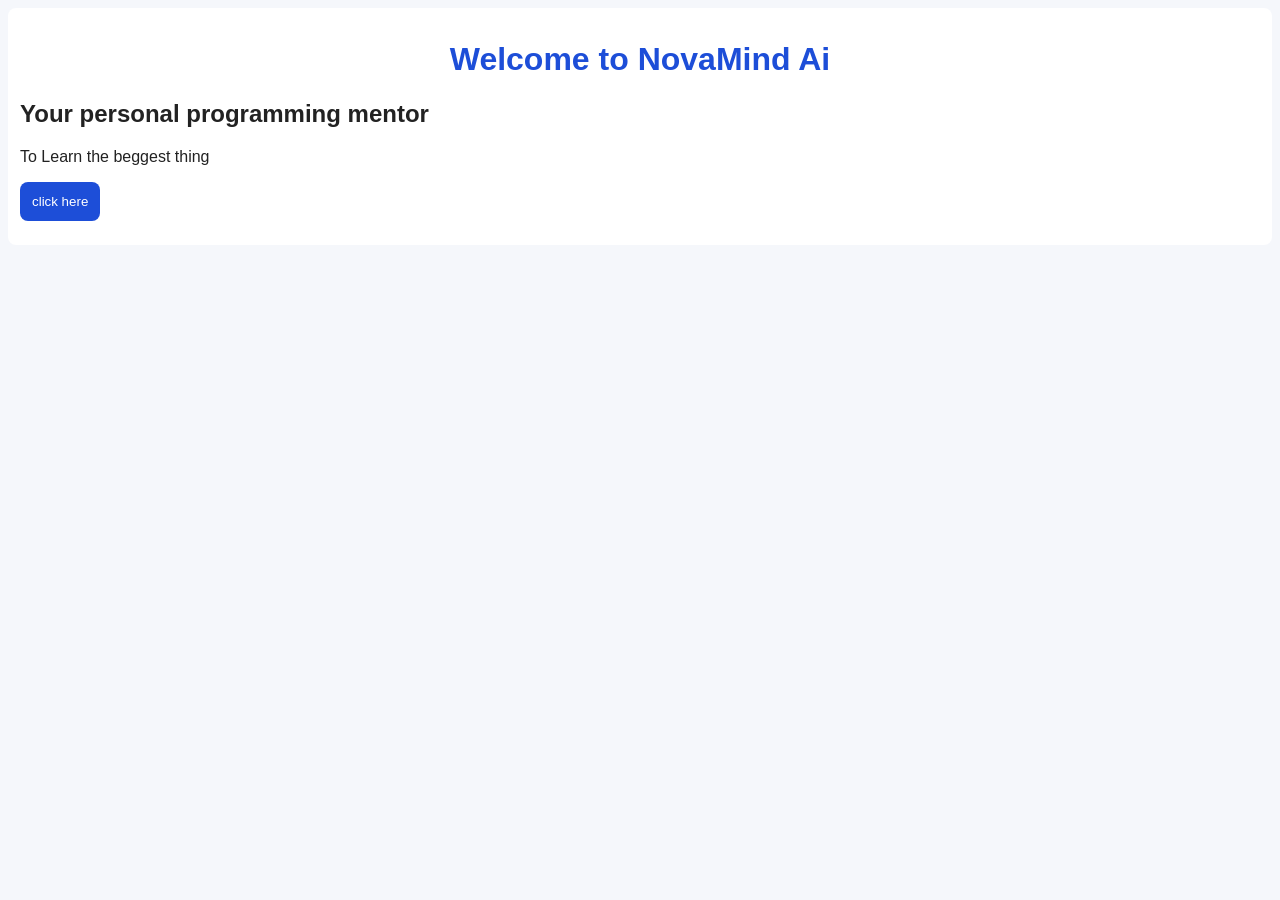
<file: index.html>
<!DOCTYPE html>
<html>
<head>
    <link rel ="stylesheet" href="style.css">
    <title>MY Programming Language</title>
</head>
<body>
    <div id="web">
    <h1>Welcome to NovaMind Ai</h1>
    <h2>Your personal programming mentor</h2>
    <p>To Learn the beggest thing</p>
    <form action="index1.html">
        <button>click here</button>
    </form>
    </div>
</body>
</html>
</file>
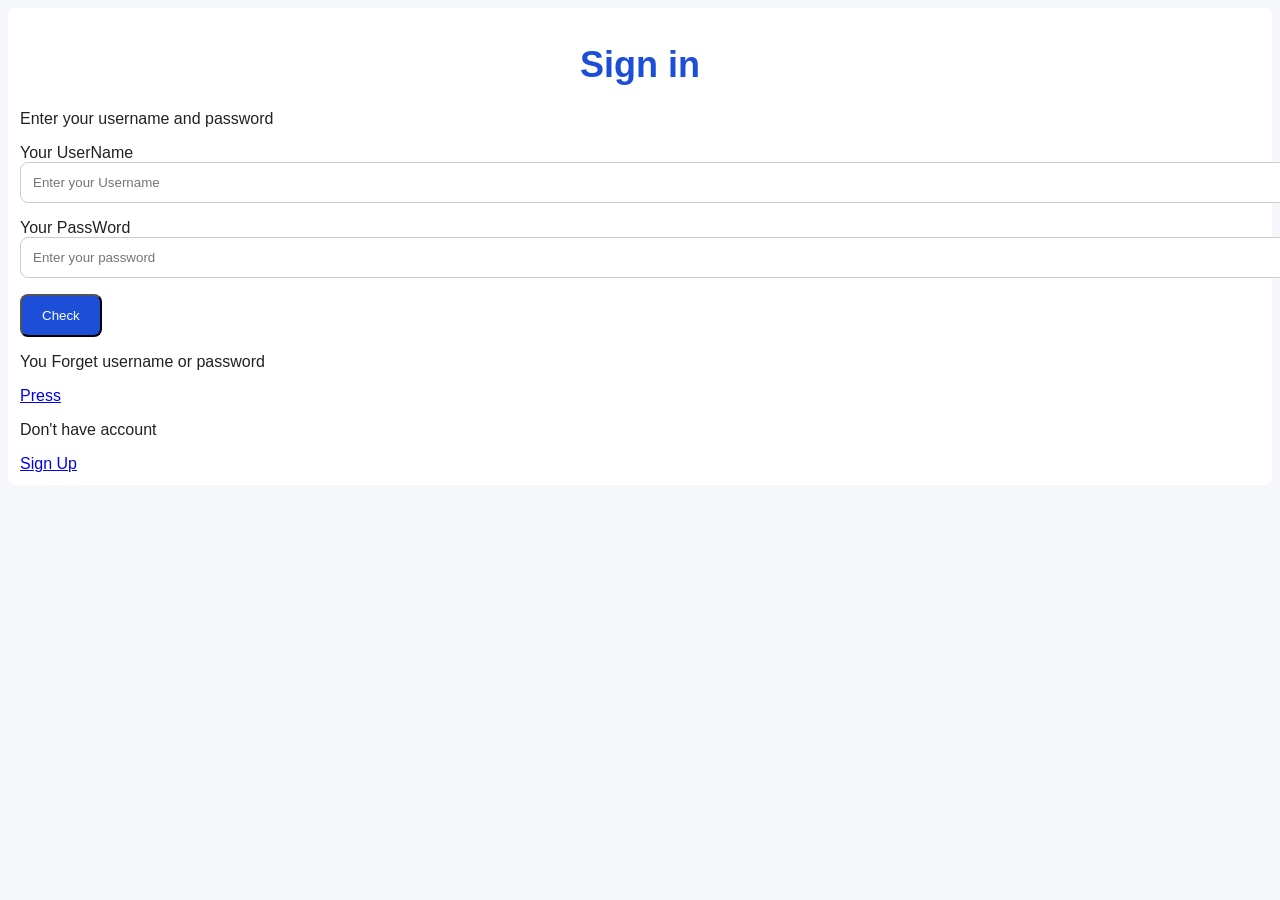
<file: index1.html>
<!DOCTYPE html>
<html>
    <head>
        <title>Sign in</title>
        <link rel="stylesheet" href="style1.css">
    </head>
    <body>
        <div id="site">
<h1>Sign in</h1>
<p>Enter your username and password</p>
<form>
    <label for="username">Your UserName</label>
    <input type="text" id="Username" placeholder="Enter your Username">
    <label for="password">Your PassWord</label>
    <input type="text" id="Password" placeholder="Enter your password">
    <button type="check">Check</button>
    </form>
    <p>You Forget username or password</p>
<a href="index4.html">Press</a>
<p>Don't have account</p>
<a href="index2.html">Sign Up</a>
</div>
    </body>
</html>
</file>
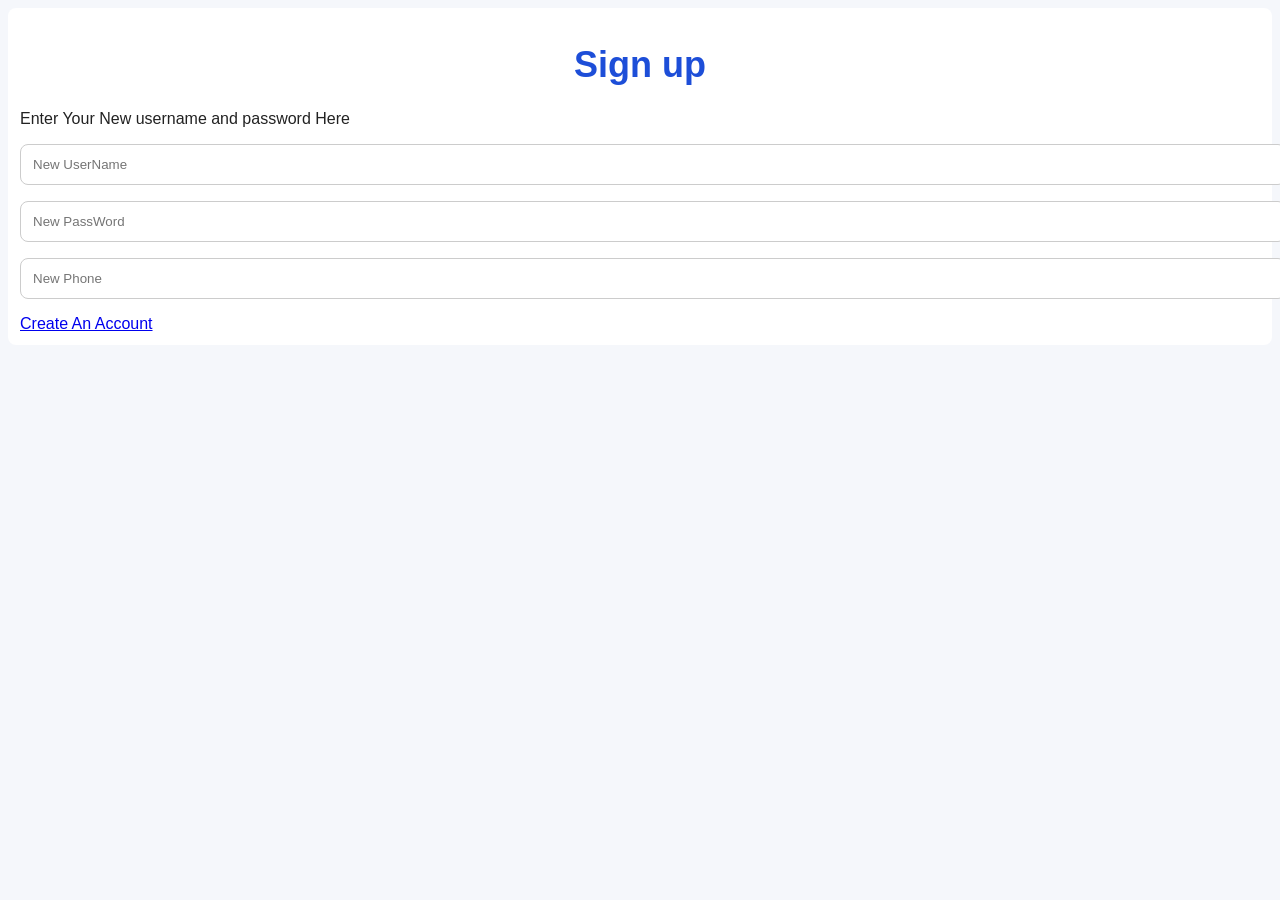
<file: index2.html>
<!DOCTYPE html>
<html>
    <head>
        <title>Sign-Up</title>
        <link rel="stylesheet" href="style2.css">
    </head>
<body>
    <div id="page">
    <h1>Sign up</h1>
    <p>Enter Your New username and password Here</p>
    <form>
        <input type="text" id="new username" placeholder="New UserName">
        <input type="text" id="new password" placeholder="New PassWord">
        <input type="text" id="new phone" placeholder="New Phone">
        <a href="index3.html">Create An Account</a>
        </div>
    </form>
</body>
</html>
</file>
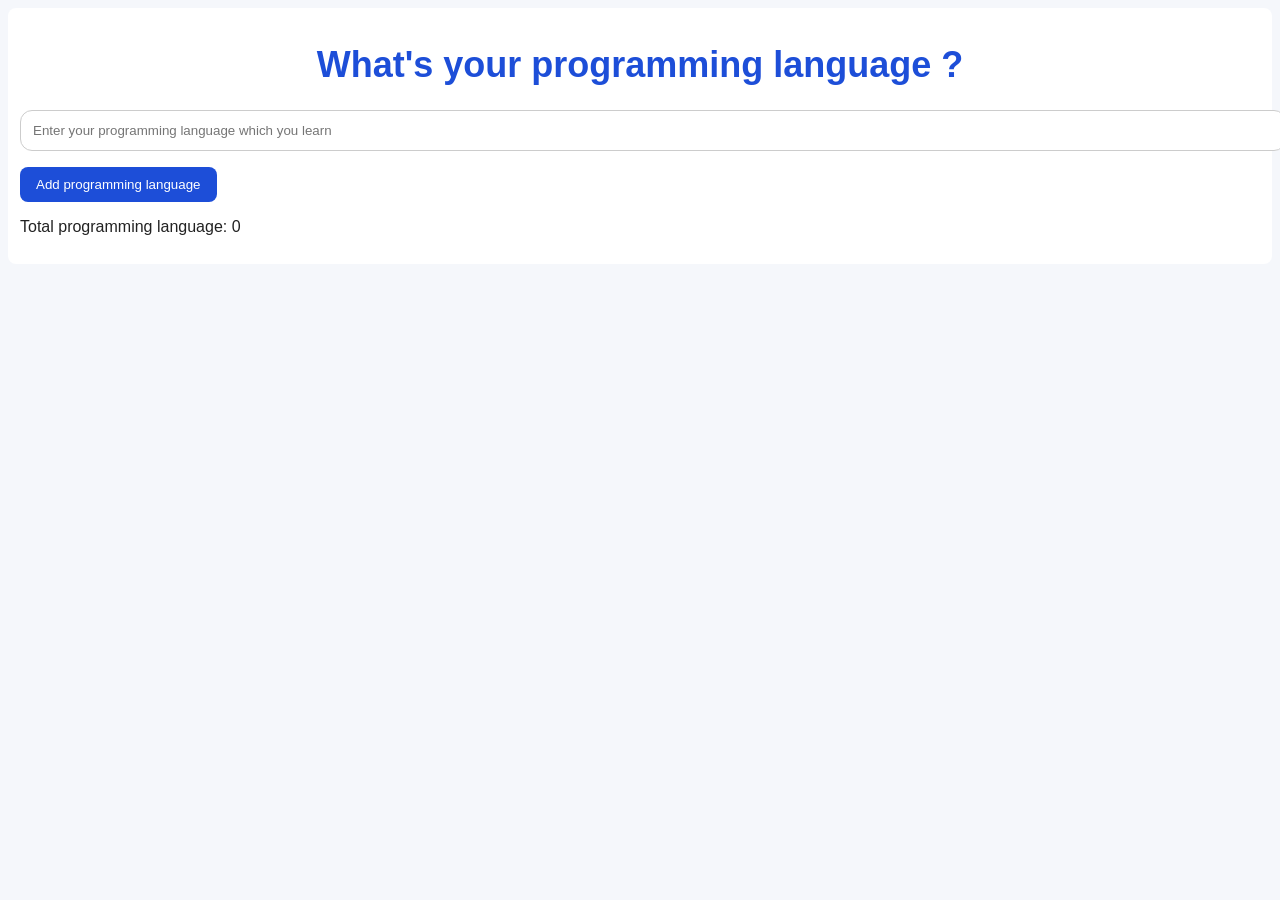
<file: index3.html>
<!DOCTYPE html>
<html>
    <head>
        <title>Add programming language</title>
        <link rel="stylesheet" href="style3.css">
    </head>

    <body>
        <div class="app">
            <h1 id="programming">What's your programming language ?</h1>

            <input type="text" id="languageInput" placeholder="Enter your programming language which you learn">

            <button type="button" id="addBtn">Add programming language</button>

            <p id="message"></p>

            <p>Total programming language: <span id="languageCount">0</span></p>

            <ul id="LanguageList"></ul>
        </div>
        <script src="script.js"></script>
    </body>
</html>
</file>
<file: style.css>
body {
    font-family:Arial ,sans-serif;
    background-color: #f5f7fb;
    color: #222;
}
h1 {
    color: #1d4ed8;
    text-align:center;
}
p {
    font-size: bold;
}

#web {
background-color: white;
border-radius: 8px;
padding: 12px;
margin-bottom: 16px;
border: none;
}

button {
    color: white;
    background-color: #1d4ed8;
    border: none;
    border-radius: 8px;
    padding: 12px;
    margin-bottom: 12px;
    cursor: pointer;
}
</file>
<file: style1.css>
body {
    font-family: Arial, Helvetica, sans-serif;
    background-color: #f5f7fb;
    color: #222;
}

h1 {
color: #1d4ed8;
text-align: center;
font-size: 36px;
}

input {
    display: block;
    width: 100%;
    border: 1px solid #cccccc;
    padding: 12px;
    margin-bottom: 16px;
    border-radius: 8px;
}

button {
    color: white;
    background-color: #1d4ed8;
    padding: 12px 20px;
    border-radius: 8px;
    cursor: pointer;
    transition: 0.3s;
}

button:hover {
    background-color: #1428A0;
    color: #ffffff;
}

#site {
    background-color: white;
border-radius: 8px;
padding: 12px;
margin-bottom: 16px;
border: none;
}
</file>
<file: style2.css>
body {
    font-family: Arial, Helvetica, sans-serif;
    background-color: #f5f7fb;
    color: #222;
}

h1 {
    color: #1d4ed8;
    font-size: 36px;
    text-align: center;
}

input {
    width: 100%;
    border: 1px solid  #cccccc ;
    padding: 12px;
    margin-bottom: 16px;
    border-radius : 8px;
}

button {
    color: white;
    background-color: #1d4ed8;
    padding: 12px 20px;
    border-radius: 8px;
    cursor: pointer;
    transition: 0.3s;
}

button:hover {
    background-color: #1428A0;
    color: #ffffff;
}

#page {
    background-color: white;
border-radius: 8px;
padding: 12px;
margin-bottom: 16px;
border: none;
}
</file>
<file: style3.css>
body {
    font-family: Arial, sans-serif;
    background-color: #f5f7fb;
    color: #222;
}

h1 {
    color: #1d4ed8;
    text-align: center;
    font-size: 36px;
}

.app {
background-color: white;
border-radius: 8px;
padding: 12px;
margin-bottom: 16px;
border: none;
}

input {
    display: block;
    border-radius: 12px;
    width: 100%;
    border: 1px solid #cccccc;
    padding: 12px;
    margin-bottom: 16px;
}

button {
    color: white;
    background-color: #1d4ed8;
    border: none;
    border-radius: 8px;
    padding: 10px 16px;
    cursor: pointer;
}

button:hover {
    background-color: #1428A0;
}

#message {
    font-weight: bold;
    color: #1d4ed8;
}

li {
    background-color: #f5f7fb;
    padding: 12px;
    margin-top: 12px;
    border-radius: 8px;
}

li span {
display: block;
font-weight: bold;
margin-bottom: 10px;
}

li input {
    margin-top: 10px;
}
</file>
